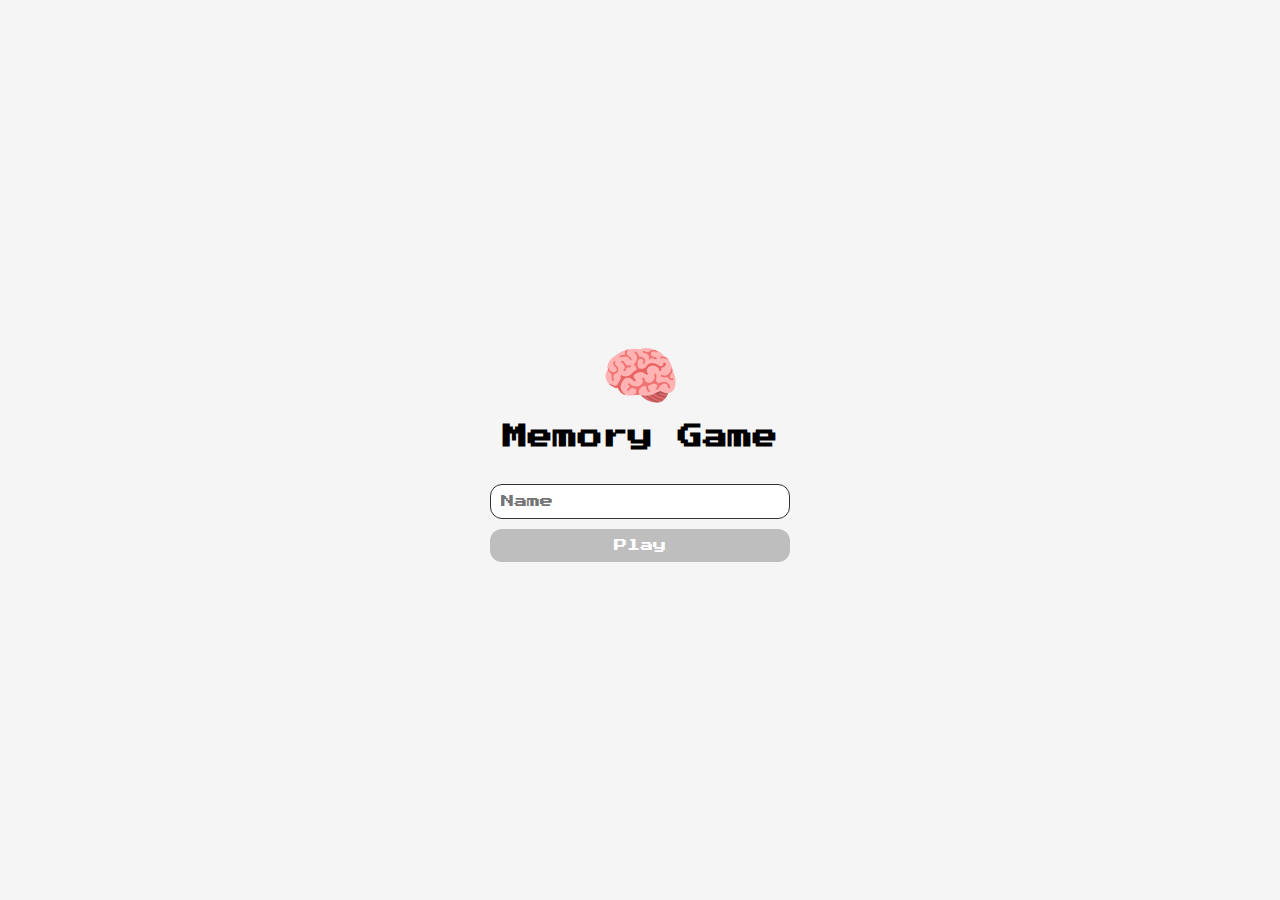
<file: Memory game/index.html>
<!DOCTYPE html>
<html lang="en">
<head>
    <meta charset="UTF-8">
    <meta name="viewport" content="width=device-width, initial-scale=1.0">
    <title>Memory Game | Login</title>
    <link rel="stylesheet" href="./css/reset.css">
    <link rel="stylesheet" href="./css/login.css">
</head>
<body>
    <section class="login-page">
        <form class="login-form">
            <div class="title-login">
                <img class="logo" src="./img/brain.png" alt="" width="75" height="75">
                <h1>Memory Game</h1>
            </div>
            <div class="section-login">
                <input class="input-login" type="text" placeholder="Name" required>
                <button class="button-login" disabled>Play</button>
            </div>
            

        </form>
    </section>

    <script src="./js/login.js"></script>
</body>
</html>
</file>
<file: Memory game/css/login.css>
/* ALL THE PAGE */

body{
    width: 100%;
    height: 100vh;
    background-color: whitesmoke;
}


/* CENTERING THE FORM */

.login-page form{
    width: 100%;
    height: 100vh;
    display: flex;
    flex-direction: column;
    align-items: center;
    justify-content: center;
}

.title-login{
    display: flex;
    flex-direction: column;
    align-items: center;
    width: 300px;
}

.input-login{
    display: flex;
    flex-direction: column;
    align-items: center;
    width: 290px;
    margin-bottom: 20px;
}

/* STYLING INPUT*/

.logo{
    margin-bottom: -10px;
}

.title-login h1{
    font-size: 25px;
    padding: 20px 0;
    margin-bottom: 15px;

}

.section-login input{
    width: 100%;
    padding: 10px;
    margin-bottom: 10px;
    border-radius: 12px;
    border: 1px solid #333;
}

.button-login{
    width: 100%;
    padding: 10px;
    border-radius: 12px;
    border: none;
    background-color: #df6968;
    cursor: pointer;
    color: white;
}

.button-login:disabled{
    background-color: #33333348;
    cursor: auto;
}
</file>
